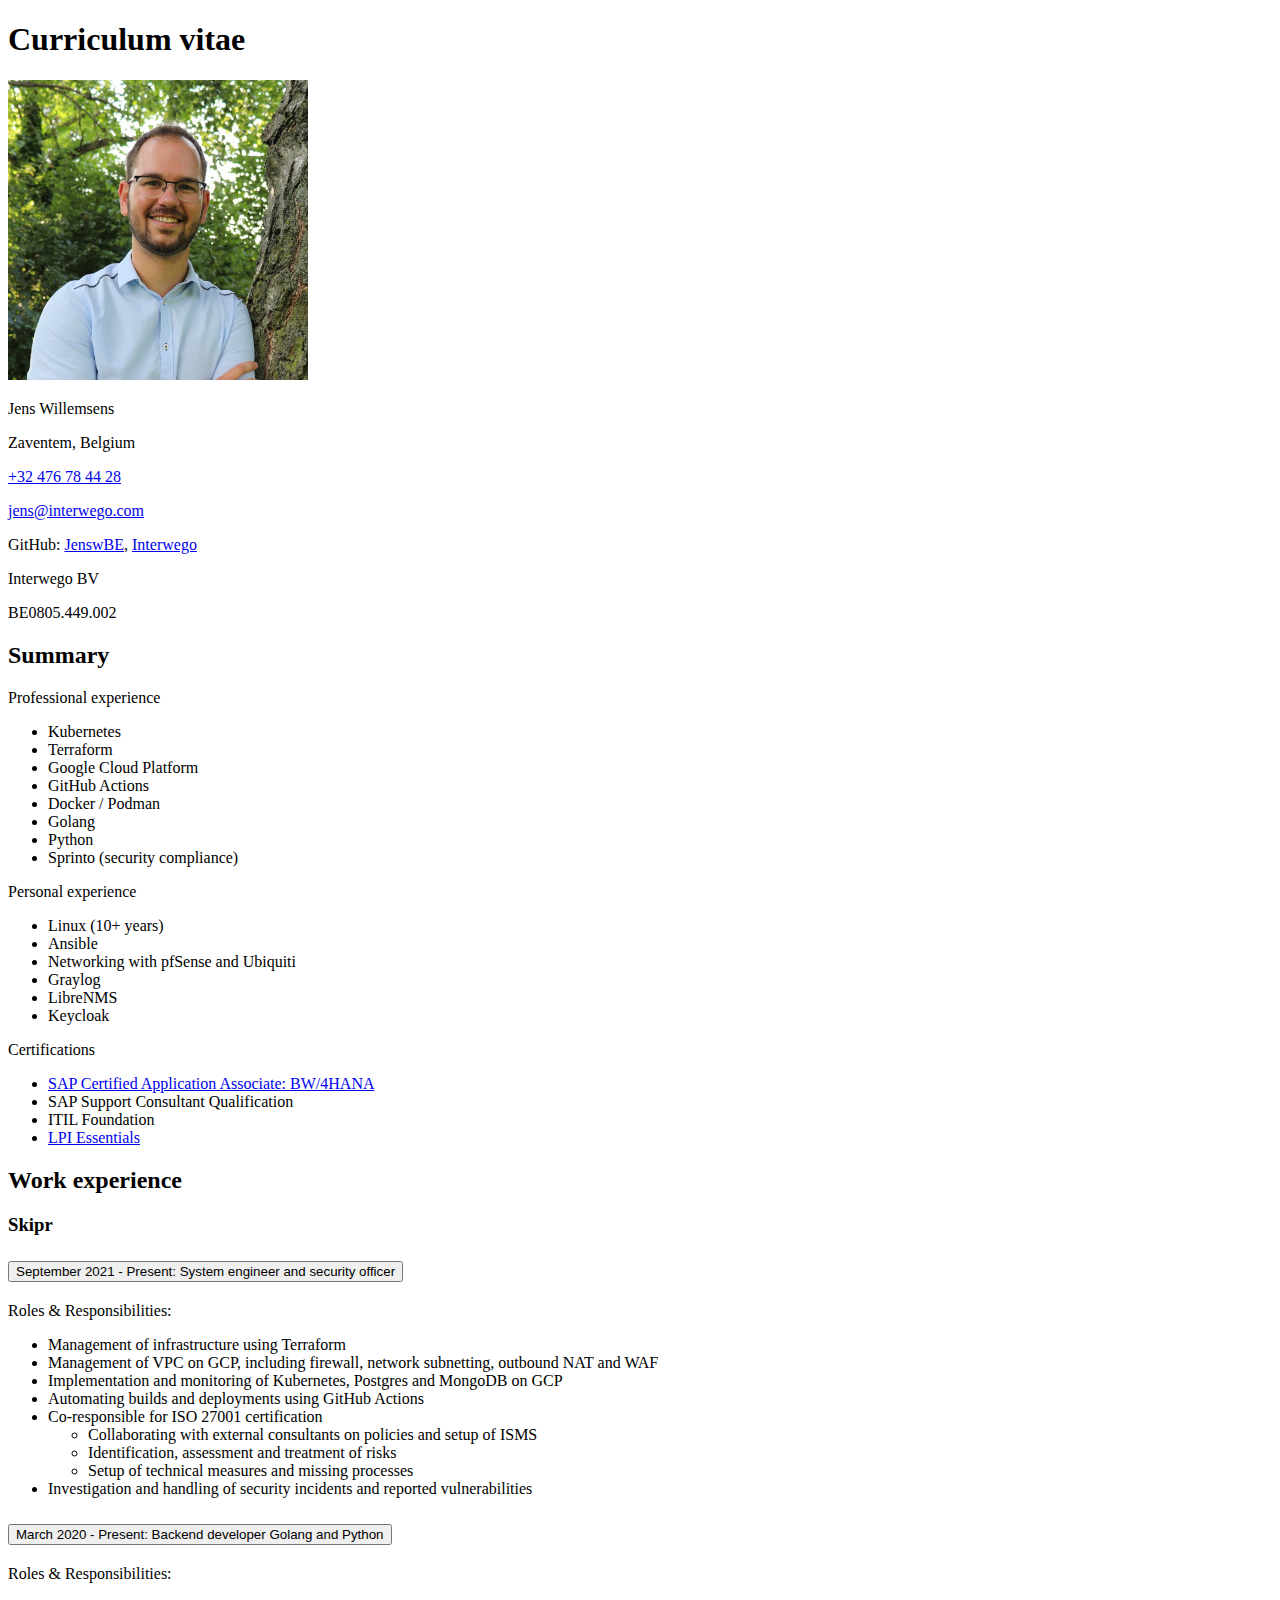
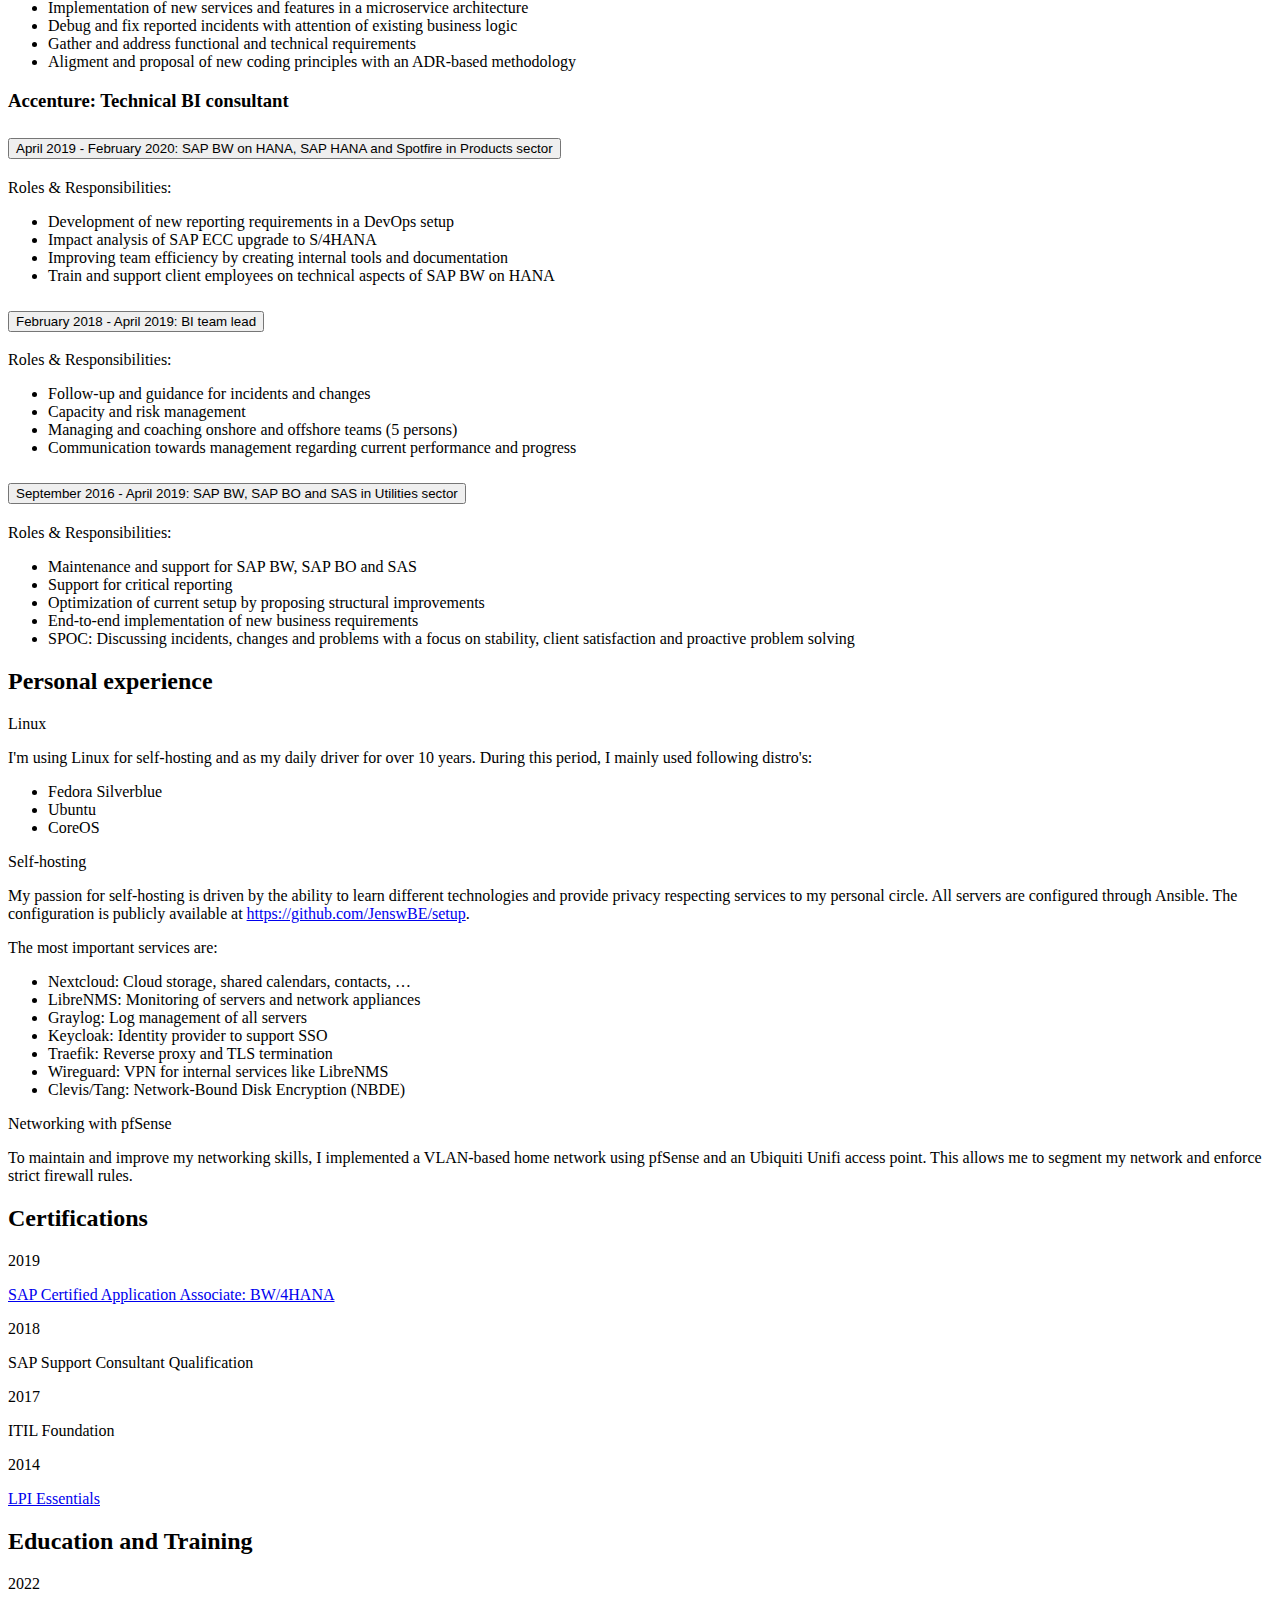
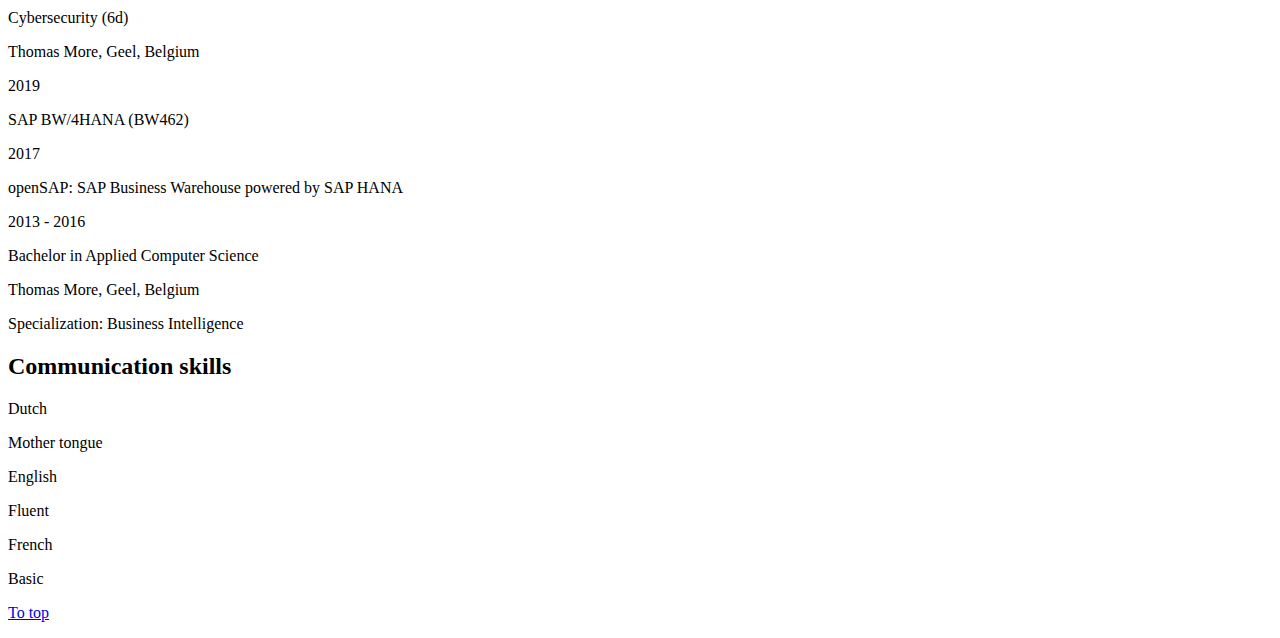
<file: index.html>
<!DOCTYPE html>
<html lang="en" dir="ltr">

<head>
  <meta charset="utf-8">
  <meta name="referrer" content="no-referrer" />
  <meta name="viewport" content="width=device-width, initial-scale=1">
  <title>Interwego</title>
  <link
    rel="stylesheet"
    href="https://cdnjs.cloudflare.com/ajax/libs/bootstrap/5.3.1/css/bootstrap.min.css"
    integrity="sha512-Z/def5z5u2aR89OuzYcxmDJ0Bnd5V1cKqBEbvLOiUNWdg9PQeXVvXLI90SE4QOHGlfLqUnDNVAYyZi8UwUTmWQ=="
    crossorigin="anonymous"
    referrerpolicy="no-referrer"
  />
</head>

<body>
  <div class="container">
    <div class="row">
      <div class="col-12">
        <h1 class="text-center mt-3">Curriculum vitae</h1>
      </div>
    </div>

    <div class="row align-items-center mt-3 mt-sm-4 mt-md-5">
      <div class="col-sm-6 text-center text-sm-end">
        <img src="jens.jpg" class="img-fluid rounded-circle p-3" style="max-width: 300px; width: 100%;" alt="Jens Willemsens">
      </div>
      <div class="col-sm-6">
        <div class="text-center text-sm-start">
          <p class="fs-3">Jens Willemsens</h5>
          <p class="mb-1">Zaventem, Belgium</p>
          <p class="mb-1"><a href="tel:&#43;32%20476%2078%2044%2028">&#43;32 476 78 44 28</a></p>
          <p class="mb-1"><a href="mailto:jens@interwego.com">jens@interwego.com</a></p>
          <p class="mb-3">GitHub:
            <a href="https://github.com/JenswBE">JenswBE</a>, <a href="https://github.com/Interwego">Interwego</a>
          </p>
          <p class="mb-1">Interwego BV</p>
          <p>BE0805.449.002</p>
        </div>
      </div>
    </div>

    <div class="card mt-4">
      <div class="card-body">
        <div class="row">
          <div class="col-12">
            <h2>Summary</h2>
          </div>
        </div>

        <div class="row">
          <div class="col-md-4">
            <p class="fw-bold">Professional experience</p>
            <ul>
              
                <li>Kubernetes</li>
              
                <li>Terraform</li>
              
                <li>Google Cloud Platform</li>
              
                <li>GitHub Actions</li>
              
                <li>Docker / Podman</li>
              
                <li>Golang</li>
              
                <li>Python</li>
              
                <li>Sprinto (security compliance)</li>
              
            </ul>
          </div>

          <div class="col-md-4">
            <p class="fw-bold">Personal experience</p>
            <ul>
              
                <li>Linux (10&#43; years)</li>
              
                <li>Ansible</li>
              
                <li>Networking with pfSense and Ubiquiti</li>
              
                <li>Graylog</li>
              
                <li>LibreNMS</li>
              
                <li>Keycloak</li>
              
            </ul>
          </div>

          <div class="col-md-4">
            <p class="fw-bold">Certifications</p>
            <ul>
              
                
                <li><a href="https://www.youracclaim.com/badges/67abd278-aca5-45fd-b1cd-dc01266ff297/public_url">SAP Certified Application Associate: BW/4HANA</a></li>
                
              
                
                <li>SAP Support Consultant Qualification</li>
                
              
                
                <li>ITIL Foundation</li>
                
              
                
                <li><a href="https://lpi.org/v/LPI000303301/lptxml5wps">LPI Essentials</a></li>
                
              
            </ul>
          </div>
        </div>
      </div>
    </div>

    <div class="card mt-3">
      <div class="card-body">
        <div class="row mb-2">
          <div class="col-12">
            <h2>Work experience</h2>
          </div>
        </div>

        <div class="row">
          <div class="col-12">
            <h3>Skipr</h3>
          </div>
        </div>

        <div class="row">
          <div class="col-12">
            <div class="accordion accordion-flush">
              <div class="accordion-item">
                <h2 class="accordion-header">
                  <button
                    class="accordion-button collapsed"
                    type="button"
                    data-bs-toggle="collapse"
                    data-bs-target="#pe-skipr-1"
                    aria-expanded="true"
                    aria-controls="pe-skipr-1"
                  >
                    <span class="fw-bold me-2">September 2021 - Present:</span>
                    System engineer and security officer
                  </button>
                </h2>
                <div id="pe-skipr-1" class="accordion-collapse collapse show">
                  <div class="accordion-body">
                    <p>Roles &amp; Responsibilities:</p>
                    <ul>
                      <li>Management of infrastructure using Terraform</li>
                      <li>Management of VPC on GCP, including firewall, network subnetting, outbound NAT and WAF</li>
                      <li>Implementation and monitoring of Kubernetes, Postgres and MongoDB on GCP</li>
                      <li>Automating builds and deployments using GitHub Actions</li>
                      <li>Co-responsible for ISO 27001 certification
                        <ul>
                          <li>Collaborating with external consultants on policies and setup of ISMS</li>
                          <li>Identification, assessment and treatment of risks</li>
                          <li>Setup of technical measures and missing processes</li>
                        </ul>
                      </li>
                      <li>Investigation and handling of security incidents and reported vulnerabilities</li>
                    </ul>
                  </div>
                </div>
              </div>
              <div class="accordion-item">
                <h2 class="accordion-header">
                  <button
                    class="accordion-button collapsed"
                    type="button"
                    data-bs-toggle="collapse"
                    data-bs-target="#pe-skipr-2"
                    aria-expanded="true"
                    aria-controls="pe-skipr-2"
                  >
                    <span class="fw-bold me-2">March 2020 - Present:</span>
                    Backend developer Golang and Python
                  </button>
                </h2>
                <div id="pe-skipr-2" class="accordion-collapse collapse show">
                  <div class="accordion-body">
                    <p>Roles &amp; Responsibilities:</p>
                    <ul>
                      <li>Implementation of new services and features in a microservice architecture</li>
                      <li>Debug and fix reported incidents with attention of existing business logic</li>
                      <li>Gather and address functional and technical requirements</li>
                      <li>Aligment and proposal of new coding principles with an ADR-based methodology</li>
                    </ul>
                  </div>
                </div>
              </div>
            </div>
          </div>
        </div>

        <div class="row mt-3">
          <div class="col-12">
            <h3>Accenture: Technical BI consultant</h3>
          </div>
        </div>

        <div class="row">
          <div class="col-12">
            <div class="accordion accordion-flush">
              <div class="accordion-item">
                <h2 class="accordion-header">
                  <button
                    class="accordion-button collapsed"
                    type="button"
                    data-bs-toggle="collapse"
                    data-bs-target="#pe-acn-1"
                    aria-expanded="true"
                    aria-controls="pe-acn-1"
                  >
                    <span class="fw-bold me-2">April 2019 - February 2020:</span>
                    SAP BW on HANA, SAP HANA and Spotfire in Products sector
                  </button>
                </h2>
                <div id="pe-acn-1" class="accordion-collapse collapse">
                  <div class="accordion-body">
                    <p>Roles &amp; Responsibilities:</p>
                    <ul>
                      <li>Development of new reporting requirements in a DevOps setup</li>
                      <li>Impact analysis of SAP ECC upgrade to S/4HANA</li>
                      <li>Improving team efficiency by creating internal tools and documentation</li>
                      <li>Train and support client employees on technical aspects of SAP BW on HANA</li>
                    </ul>
                  </div>
                </div>
              </div>
              <div class="accordion-item">
                <h2 class="accordion-header">
                  <button
                    class="accordion-button collapsed"
                    type="button"
                    data-bs-toggle="collapse"
                    data-bs-target="#pe-acn-2"
                    aria-expanded="true"
                    aria-controls="pe-acn-2"
                  >
                    <span class="fw-bold me-2">February 2018 - April 2019:</span>
                    BI team lead
                  </button>
                </h2>
                <div id="pe-acn-2" class="accordion-collapse collapse">
                  <div class="accordion-body">
                    <p>Roles &amp; Responsibilities:</p>
                    <ul>
                      <li>Follow-up and guidance for incidents and changes</li>
                      <li>Capacity and risk management</li>
                      <li>Managing and coaching onshore and offshore teams (5 persons)</li>
                      <li>Communication towards management regarding current performance and progress</li>
                    </ul>
                  </div>
                </div>
              </div>
              <div class="accordion-item">
                <h2 class="accordion-header">
                  <button
                    class="accordion-button collapsed"
                    type="button"
                    data-bs-toggle="collapse"
                    data-bs-target="#pe-acn-3"
                    aria-expanded="true"
                    aria-controls="pe-acn-3"
                  >
                    <span class="fw-bold me-2">September 2016 - April 2019:</span>
                    SAP BW, SAP BO and SAS in Utilities sector
                  </button>
                </h2>
                <div id="pe-acn-3" class="accordion-collapse collapse">
                  <div class="accordion-body">
                    <p>Roles &amp; Responsibilities:</p>
                    <ul>
                      <li>Maintenance and support for SAP BW, SAP BO and SAS</li>
                      <li>Support for critical reporting</li>
                      <li>Optimization of current setup by proposing structural improvements</li>
                      <li>End-to-end implementation of new business requirements</li>
                      <li>SPOC: Discussing incidents, changes and problems with a focus on
                        stability, client satisfaction and proactive problem solving</li>
                    </ul>
                  </div>
                </div>
              </div>
            </div>
          </div>
        </div>
      </div>
    </div>

    <div class="card mt-3">
      <div class="card-body">
        <div class="row">
          <div class="col-12">
            <h2>Personal experience</h2>
          </div>
        </div>

        <div class="row">
          <div class="col-12">
            <p class="fw-bold">Linux</p>
            <p>
              I'm using Linux for self-hosting and as my daily driver for over 10 years.
              During this period, I mainly used following distro's:
            </p>
            <ul>
              <li>Fedora Silverblue</li>
              <li>Ubuntu</li>
              <li>CoreOS</li>
            </ul>

            <p class="fw-bold">Self-hosting</p>
            <p>
              My passion for self-hosting is driven by the ability to learn different technologies and provide
              privacy respecting services to my personal circle.
              All servers are configured through Ansible.
              The configuration is publicly available at
              <a href="https://github.com/JenswBE/setup/tree/main/server">https://github.com/JenswBE/setup</a>. 
            </p>

            <p>
              The most important services are:
            </p>
            <ul>
              <li>Nextcloud: Cloud storage, shared calendars, contacts, &hellip;</li>
              <li>LibreNMS: Monitoring of servers and network appliances</li>
              <li>Graylog: Log management of all servers</li>
              <li>Keycloak: Identity provider to support SSO</li>
              <li>Traefik: Reverse proxy and TLS termination</li>
              <li>Wireguard: VPN for internal services like LibreNMS</li>
              <li>Clevis/Tang: Network-Bound Disk Encryption (NBDE)</li>
            </ul>

            <p class="fw-bold">Networking with pfSense</p>
            <p>
              To maintain and improve my networking skills, I implemented a VLAN-based home network using pfSense
              and an Ubiquiti Unifi access point. This allows me to segment my network and enforce strict firewall rules.
            </p>
          </div>
        </div>
      </div>
    </div>

    <div class="card mt-3">
      <div class="card-body">
        <div class="row">
          <div class="col-12">
            <h2>Certifications</h2>
          </div>
        </div>

        
          <div class="row">
              <div class="col-4 col-sm-3 col-md-2">
                <p>2019</p>
              </div>
              <div class="col-6 col-sm-9 col-md-10">
              
              <p><a href="https://www.youracclaim.com/badges/67abd278-aca5-45fd-b1cd-dc01266ff297/public_url">SAP Certified Application Associate: BW/4HANA</a></p>
              
            </div>
          </div>
        
          <div class="row">
              <div class="col-4 col-sm-3 col-md-2">
                <p>2018</p>
              </div>
              <div class="col-6 col-sm-9 col-md-10">
              
              <p>SAP Support Consultant Qualification</p>
              
            </div>
          </div>
        
          <div class="row">
              <div class="col-4 col-sm-3 col-md-2">
                <p>2017</p>
              </div>
              <div class="col-6 col-sm-9 col-md-10">
              
              <p>ITIL Foundation</p>
              
            </div>
          </div>
        
          <div class="row">
              <div class="col-4 col-sm-3 col-md-2">
                <p>2014</p>
              </div>
              <div class="col-6 col-sm-9 col-md-10">
              
              <p><a href="https://lpi.org/v/LPI000303301/lptxml5wps">LPI Essentials</a></p>
              
            </div>
          </div>
        
      </div>
    </div>

    <div class="card mt-3">
      <div class="card-body">
        <div class="row">
          <div class="col-12">
            <h2>Education and Training</h2>
          </div>
        </div>

        
        <div class="row">
          <div class="col-4 col-sm-3 col-md-2">
            <p>2022</p>
          </div>
          <div class="col-6 col-sm-9 col-md-10">
            <p class="fw-bold">Cybersecurity (6d)</p>
            
            <p>Thomas More, Geel, Belgium</p>
            
          </div>
        </div>
        
        <div class="row">
          <div class="col-4 col-sm-3 col-md-2">
            <p>2019</p>
          </div>
          <div class="col-6 col-sm-9 col-md-10">
            <p class="fw-bold">SAP BW/4HANA (BW462)</p>
            
          </div>
        </div>
        
        <div class="row">
          <div class="col-4 col-sm-3 col-md-2">
            <p>2017</p>
          </div>
          <div class="col-6 col-sm-9 col-md-10">
            <p class="fw-bold">openSAP: SAP Business Warehouse powered by SAP HANA</p>
            
          </div>
        </div>
        
        <div class="row">
          <div class="col-4 col-sm-3 col-md-2">
            <p>2013 - 2016</p>
          </div>
          <div class="col-6 col-sm-9 col-md-10">
            <p class="fw-bold">Bachelor in Applied Computer Science</p>
            
            <p>Thomas More, Geel, Belgium</p>
            
            <p>Specialization: Business Intelligence</p>
            
          </div>
        </div>
        
      </div>
    </div>

    <div class="card mt-3">
      <div class="card-body">
        <div class="row">
          <div class="col-12">
            <h2>Communication skills</h2>
          </div>
        </div>

        
        <div class="row">
          <div class="col-4 col-sm-3 col-md-2">
            <p class="fw-bold">Dutch</p>
          </div>
          <div class="col-6 col-sm-9 col-md-10">
            <p>Mother tongue</p>
          </div>
        </div>
        
        <div class="row">
          <div class="col-4 col-sm-3 col-md-2">
            <p class="fw-bold">English</p>
          </div>
          <div class="col-6 col-sm-9 col-md-10">
            <p>Fluent</p>
          </div>
        </div>
        
        <div class="row">
          <div class="col-4 col-sm-3 col-md-2">
            <p class="fw-bold">French</p>
          </div>
          <div class="col-6 col-sm-9 col-md-10">
            <p>Basic</p>
          </div>
        </div>
        
      </div>
    </div>

    <div class="row mt-3">
      <div class="col-12">
        <p><a class="btn btn-primary w-100" href="#top" id="to-top" title="To top of page">To top</a></p>
      </div>
    </div>
  </div>

  <script>
    
    
    function updateTheme() {
      const colorMode = window.matchMedia("(prefers-color-scheme: dark)")
        .matches
        ? "dark"
        : "light";
      document.querySelector("html").setAttribute("data-bs-theme", colorMode);
    }

    
    updateTheme();

    
    window
      .matchMedia("(prefers-color-scheme: dark)")
      .addEventListener("change", updateTheme);
  </script>
  <script
    src="https://cdnjs.cloudflare.com/ajax/libs/bootstrap/5.3.1/js/bootstrap.min.js"
    integrity="sha512-fHY2UiQlipUq0dEabSM4s+phmn+bcxSYzXP4vAXItBvBHU7zAM/mkhCZjtBEIJexhOMzZbgFlPLuErlJF2b+0g=="
    crossorigin="anonymous"
    referrerpolicy="no-referrer"
  ></script>
</body>

</html>
</file>
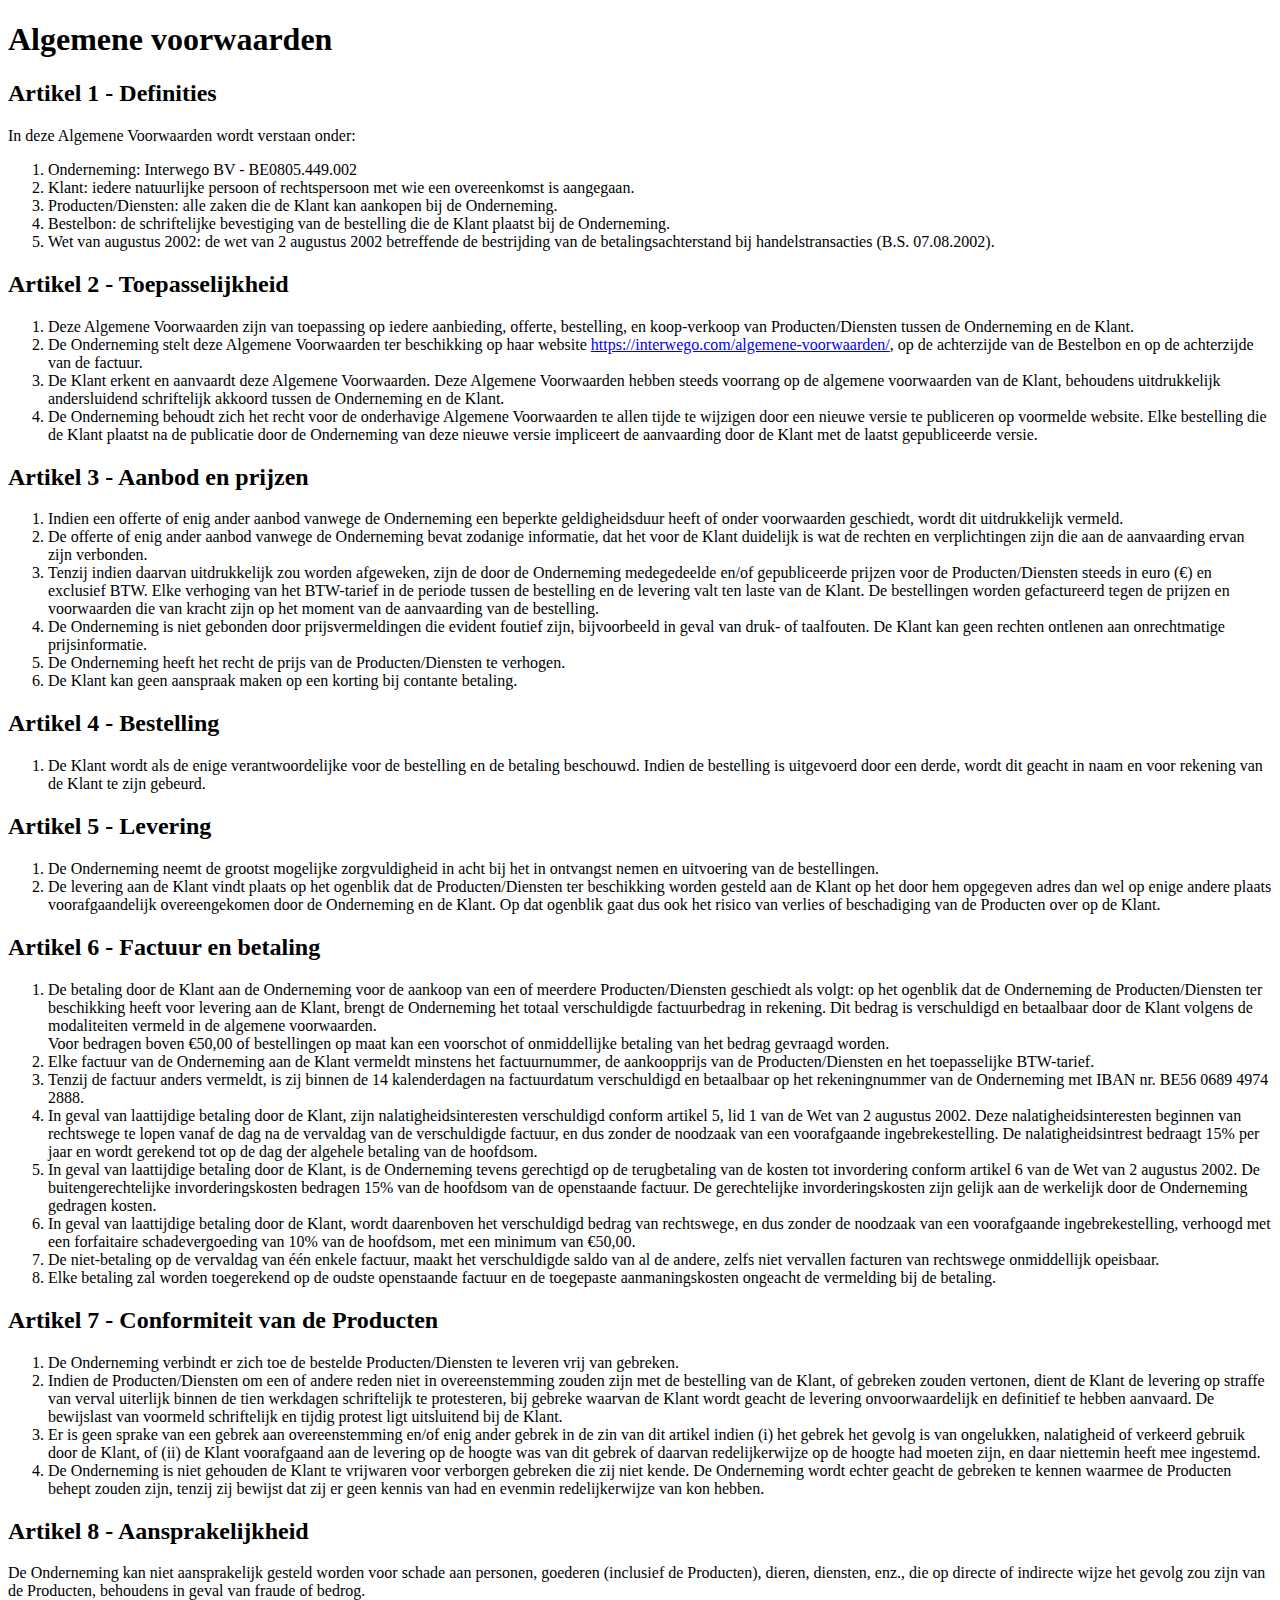
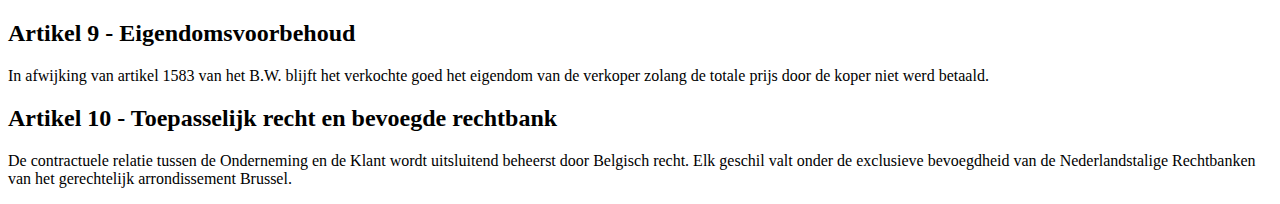
<file: algemene-voorwaarden/index.html>
<!DOCTYPE html>
<html lang="en" dir="ltr">

  <head>
    <meta charset="utf-8">
    <meta name="referrer" content="no-referrer" />
    <meta name="viewport" content="width=device-width, initial-scale=1">
    <link
      rel="stylesheet"
      href="https://cdnjs.cloudflare.com/ajax/libs/bootstrap/5.3.1/css/bootstrap.min.css"
      integrity="sha512-Z/def5z5u2aR89OuzYcxmDJ0Bnd5V1cKqBEbvLOiUNWdg9PQeXVvXLI90SE4QOHGlfLqUnDNVAYyZi8UwUTmWQ=="
      crossorigin="anonymous"
      referrerpolicy="no-referrer"
    />

    <style>
      @media print {
        #main-container {
          max-width: none;
        }

        .card-body {
          padding-bottom: 1.2rem;
        }
      }
    </style>

    <title>Algemene voorwaarden - Interwego</title>

    
    
  </head>

  <body>
    
  <div id="main-container" class="container">
    <div class="row">
      <div class="col-12">
        <h1 class="text-center mt-3">Algemene voorwaarden</h1>
      </div>
    </div>

    <div class="row">
      <div class="col-12">
        <h2>Artikel 1 - Definities</h2>
        <p>In deze Algemene Voorwaarden wordt verstaan onder:</p>
        <ol>
          <li>Onderneming: Interwego BV - BE0805.449.002</li>
          <li>Klant: iedere natuurlijke persoon of rechtspersoon met wie een overeenkomst is aangegaan.</li>
          <li>Producten/Diensten: alle zaken die de Klant kan aankopen bij de Onderneming.</li>
          <li>Bestelbon: de schriftelijke bevestiging van de bestelling die de Klant plaatst bij de Onderneming.</li>
          <li>
            Wet van augustus 2002: de wet van 2 augustus 2002 betreffende de bestrijding van de
            betalingsachterstand bij handelstransacties (B.S. 07.08.2002).
          </li>
        </ol>

        <h2>Artikel 2 - Toepasselijkheid</h2>
        <ol>
          <li>
            Deze Algemene Voorwaarden zijn van toepassing op iedere aanbieding, offerte, bestelling,
            en koop-verkoop van Producten/Diensten tussen de Onderneming en de Klant.
          </li>
          <li>
            De Onderneming stelt deze Algemene Voorwaarden ter beschikking op haar website
            
            <a href="https://interwego.com/algemene-voorwaarden/">https://interwego.com/algemene-voorwaarden/</a>,
            op de achterzijde van de Bestelbon en op de achterzijde van de factuur.
          </li>
          <li>
            De Klant erkent en aanvaardt deze Algemene Voorwaarden.
            Deze Algemene Voorwaarden hebben steeds voorrang op de algemene voorwaarden
            van de Klant, behoudens uitdrukkelijk andersluidend schriftelijk akkoord
            tussen de Onderneming en de Klant.
          </li>
          <li>
            De Onderneming behoudt zich het recht voor de onderhavige Algemene Voorwaarden
            te allen tijde te wijzigen door een nieuwe versie te publiceren op voormelde website.
            Elke bestelling die de Klant plaatst na de publicatie door de Onderneming van deze
            nieuwe versie impliceert de aanvaarding door de Klant met de laatst gepubliceerde versie.
          </li>
        </ol>

        <h2>Artikel 3 - Aanbod en prijzen</h2>
        <ol>
          <li>
            Indien een offerte of enig ander aanbod vanwege de Onderneming een beperkte geldigheidsduur
            heeft of onder voorwaarden geschiedt, wordt dit uitdrukkelijk vermeld.
          </li>
          <li>
            De offerte of enig ander aanbod vanwege de Onderneming bevat zodanige informatie,
            dat het voor de Klant duidelijk is wat de rechten en verplichtingen zijn die aan de
            aanvaarding ervan zijn verbonden.
          </li>
          <li>
            Tenzij indien daarvan uitdrukkelijk zou worden afgeweken,
            zijn de door de Onderneming medegedeelde en/of gepubliceerde prijzen voor de
            Producten/Diensten steeds in euro (&euro;) en exclusief BTW.
            Elke verhoging van het BTW-tarief in de periode tussen de bestelling
            en de levering valt ten laste van de Klant. De bestellingen worden gefactureerd tegen
            de prijzen en voorwaarden die van kracht zijn op het moment van de aanvaarding van de bestelling.
          </li>
          <li>
            De Onderneming is niet gebonden door prijsvermeldingen die evident foutief zijn,
            bijvoorbeeld in geval van druk- of taalfouten.
            De Klant kan geen rechten ontlenen aan onrechtmatige prijsinformatie.
          </li>
          <li>De Onderneming heeft het recht de prijs van de Producten/Diensten te verhogen.</li>
          <li>De Klant kan geen aanspraak maken op een korting bij contante betaling.</li>
        </ol>

        <h2>Artikel 4 - Bestelling</h2>
        <ol>
          <li>
            De Klant wordt als de enige verantwoordelijke voor de bestelling en de betaling beschouwd.
            Indien de bestelling is uitgevoerd door een derde, wordt dit geacht in naam en voor rekening van de Klant te zijn gebeurd.
          </li>
        </ol>

        <h2>Artikel 5 - Levering</h2>
        <ol>
          <li>De Onderneming neemt de grootst mogelijke zorgvuldigheid in acht bij het in ontvangst nemen en uitvoering van de bestellingen.</li>
          <li>
            De levering aan de Klant vindt plaats op het ogenblik dat de Producten/Diensten ter beschikking worden
            gesteld aan de Klant op het door hem opgegeven adres dan wel op enige andere plaats voorafgaandelijk
            overeengekomen door de Onderneming en de Klant. Op dat ogenblik gaat dus ook het risico van verlies
            of beschadiging van de Producten over op de Klant.
          </li>
        </ol>

        <h2>Artikel 6 - Factuur en betaling</h2>
        <ol>
          <li>
            De betaling door de Klant aan de Onderneming voor de aankoop van een of meerdere Producten/Diensten geschiedt als volgt:
            op het ogenblik dat de Onderneming de Producten/Diensten ter beschikking heeft voor levering aan de Klant,
            brengt de Onderneming het totaal verschuldigde factuurbedrag in rekening. Dit bedrag is verschuldigd en betaalbaar
            door de Klant volgens de modaliteiten vermeld in de algemene voorwaarden.<br/>
            Voor bedragen boven &euro;50,00 of bestellingen op maat kan een voorschot of onmiddellijke betaling van het bedrag gevraagd worden.
          </li>
          <li>
            Elke factuur van de Onderneming aan de Klant vermeldt minstens het factuurnummer,
            de aankoopprijs van de Producten/Diensten en het toepasselijke BTW-tarief.
          </li>
          <li>
            Tenzij de factuur anders vermeldt, is zij binnen de 14 kalenderdagen na factuurdatum verschuldigd en
            betaalbaar op het rekeningnummer van de Onderneming met IBAN nr. BE56 0689 4974 2888.
          </li>
          <li>
            In geval van laattijdige betaling door de Klant, zijn nalatigheidsinteresten verschuldigd conform artikel 5,
            lid 1 van de Wet van 2 augustus 2002. Deze nalatigheidsinteresten beginnen van rechtswege te lopen vanaf de
            dag na de vervaldag van de verschuldigde factuur, en dus zonder de noodzaak van een voorafgaande ingebrekestelling.
            De nalatigheidsintrest bedraagt 15% per jaar en wordt gerekend tot op de dag der algehele betaling van de hoofdsom.
          </li>
          <li>
            In geval van laattijdige betaling door de Klant, is de Onderneming tevens gerechtigd op de terugbetaling
            van de kosten tot invordering conform artikel 6 van de Wet van 2 augustus 2002. De buitengerechtelijke
            invorderingskosten bedragen 15% van de hoofdsom van de openstaande factuur. De gerechtelijke invorderingskosten
            zijn gelijk aan de werkelijk door de Onderneming gedragen kosten.
          </li>
          <li>
            In geval van laattijdige betaling door de Klant, wordt daarenboven het verschuldigd bedrag van rechtswege,
            en dus zonder de noodzaak van een voorafgaande ingebrekestelling, verhoogd met een forfaitaire schadevergoeding
            van 10% van de hoofdsom, met een minimum van &euro;50,00.
          </li>
          <li>
            De niet-betaling op de vervaldag van &eacute;&eacute;n enkele factuur, maakt het verschuldigde
            saldo van al de andere, zelfs niet vervallen facturen van rechtswege onmiddellijk opeisbaar. 
          </li>
          <li>
            Elke betaling zal worden toegerekend op de oudste openstaande factuur en de toegepaste
            aanmaningskosten ongeacht de vermelding bij de betaling.
          </li>
        </ol>

        <h2>Artikel 7 - Conformiteit van de Producten</h2>
        <ol>
          <li>De Onderneming verbindt er zich toe de bestelde Producten/Diensten te leveren vrij van gebreken.</li>
          <li>
            Indien de Producten/Diensten om een of andere reden niet in overeenstemming zouden zijn met de bestelling
            van de Klant, of gebreken zouden vertonen, dient de Klant de levering op straffe van verval uiterlijk
            binnen de tien werkdagen schriftelijk te protesteren, bij gebreke waarvan de Klant wordt geacht de
            levering onvoorwaardelijk en definitief te hebben aanvaard. De bewijslast van voormeld schriftelijk en
            tijdig protest ligt uitsluitend bij de Klant.
          </li>
          <li>
            Er is geen sprake van een gebrek aan overeenstemming en/of enig ander gebrek in de zin van dit artikel
            indien (i) het gebrek het gevolg is van ongelukken, nalatigheid of verkeerd gebruik door de Klant,
            of (ii) de Klant voorafgaand aan de levering op de hoogte was van dit gebrek of daarvan redelijkerwijze
            op de hoogte had moeten zijn, en daar niettemin heeft mee ingestemd. 
          </li>
          <li>
            De Onderneming is niet gehouden de Klant te vrijwaren voor verborgen gebreken die zij niet kende.
            De Onderneming wordt echter geacht de gebreken te kennen waarmee de Producten behept zouden zijn,
            tenzij zij bewijst dat zij er geen kennis van had en evenmin redelijkerwijze van kon hebben.
          </li>
        </ol>

        <h2>Artikel 8 - Aansprakelijkheid</h2>
        <p>
          De Onderneming kan niet aansprakelijk gesteld worden voor schade aan personen,
          goederen (inclusief de Producten), dieren, diensten, enz., die op directe of indirecte
          wijze het gevolg zou zijn van de Producten, behoudens in geval van fraude of bedrog.
        </p>

        <h2>Artikel 9 - Eigendomsvoorbehoud</h2>
        <p>
          In afwijking van artikel 1583 van het B.W. blijft het verkochte goed het eigendom
          van de verkoper zolang de totale prijs door de koper niet werd betaald.
        </p>

        <h2>Artikel 10 - Toepasselijk recht en bevoegde rechtbank</h2>
        <p>
          De contractuele relatie tussen de Onderneming en de Klant wordt uitsluitend beheerst
          door Belgisch recht. Elk geschil valt onder de exclusieve bevoegdheid van de
          Nederlandstalige Rechtbanken van het gerechtelijk arrondissement Brussel.
        </p>
      </div>
    </div>


    <script>
      
      
      function updateTheme() {
        const colorMode = window.matchMedia("(prefers-color-scheme: dark)")
          .matches
          ? "dark"
          : "light";
        document.querySelector("html").setAttribute("data-bs-theme", colorMode);
      }

      
      updateTheme();

      
      window
        .matchMedia("(prefers-color-scheme: dark)")
        .addEventListener("change", updateTheme);
    </script>
    <script
      src="https://cdnjs.cloudflare.com/ajax/libs/bootstrap/5.3.1/js/bootstrap.min.js"
      integrity="sha512-fHY2UiQlipUq0dEabSM4s+phmn+bcxSYzXP4vAXItBvBHU7zAM/mkhCZjtBEIJexhOMzZbgFlPLuErlJF2b+0g=="
      crossorigin="anonymous"
      referrerpolicy="no-referrer"
    ></script>

    <script data-goatcounter="https://stats.interwego.com/count" async src="//stats.interwego.com/count.js"></script>

    

  </body>
</html>
</file>
